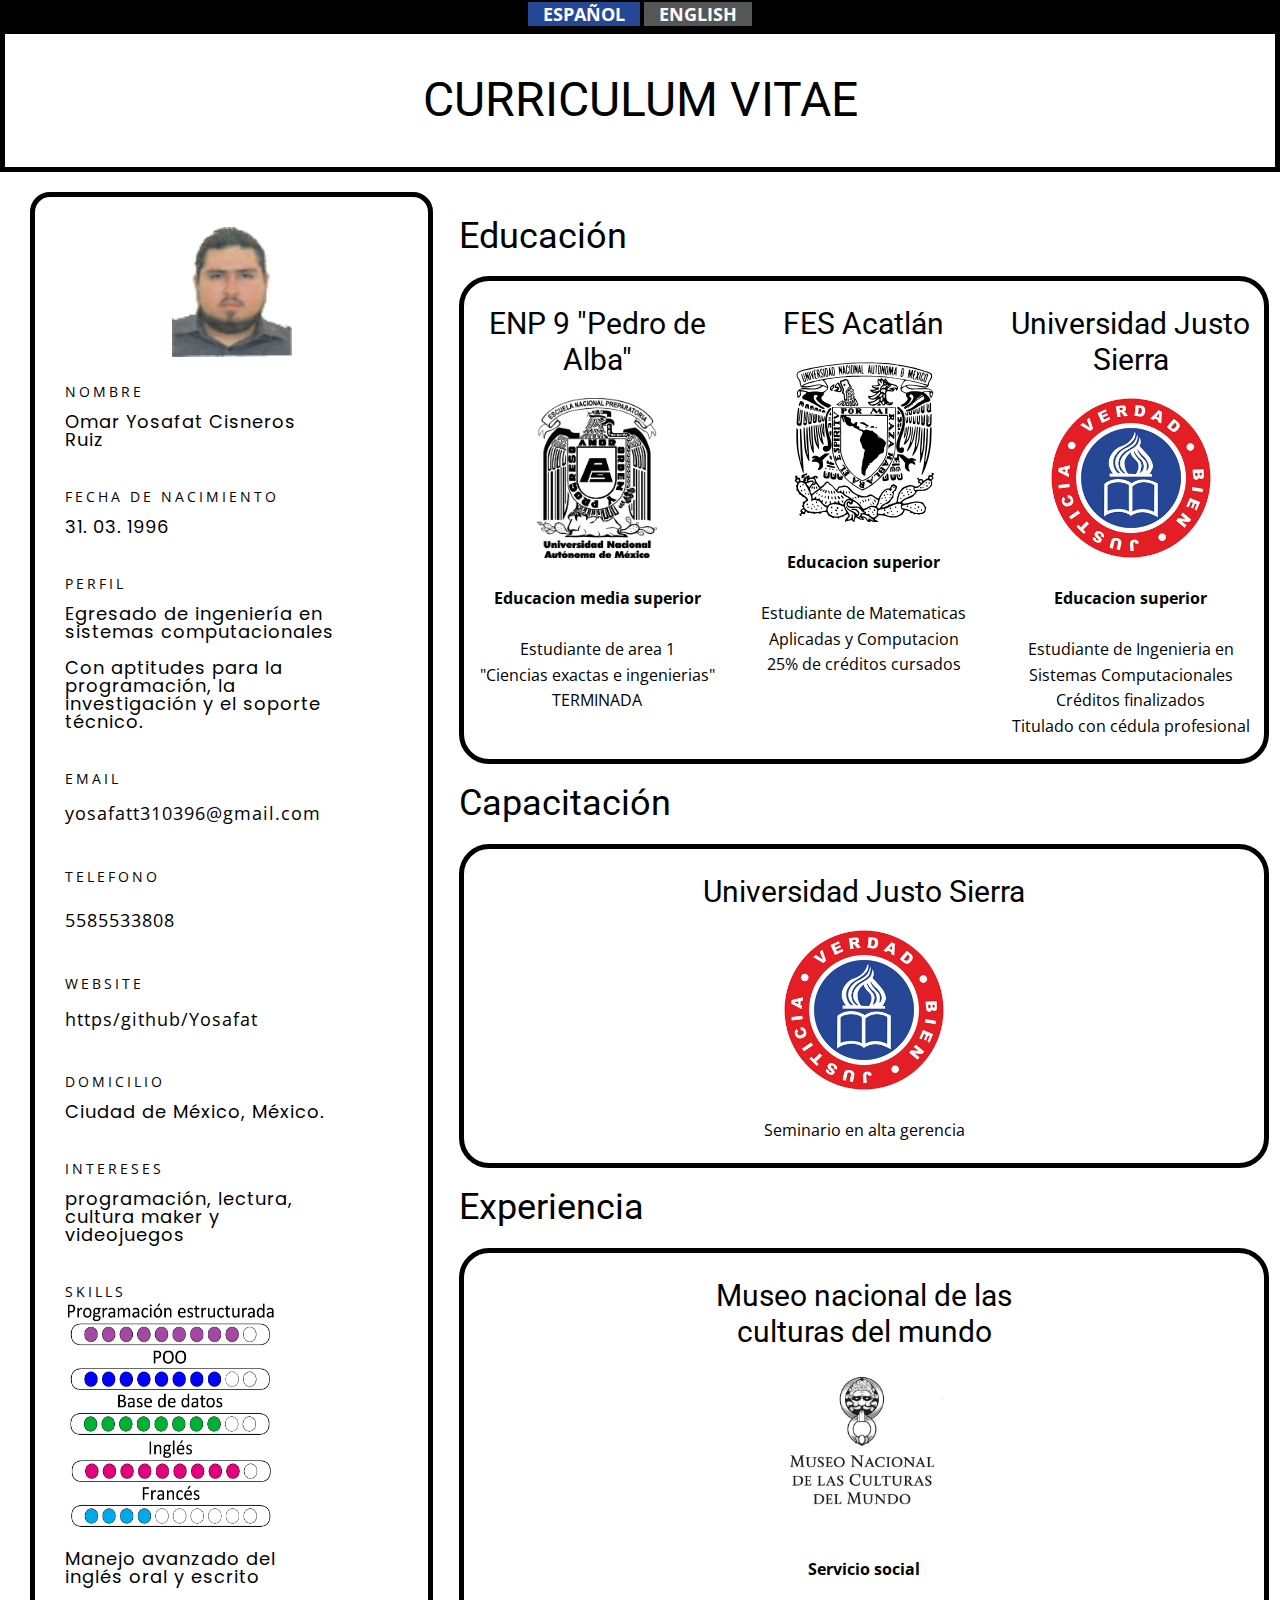
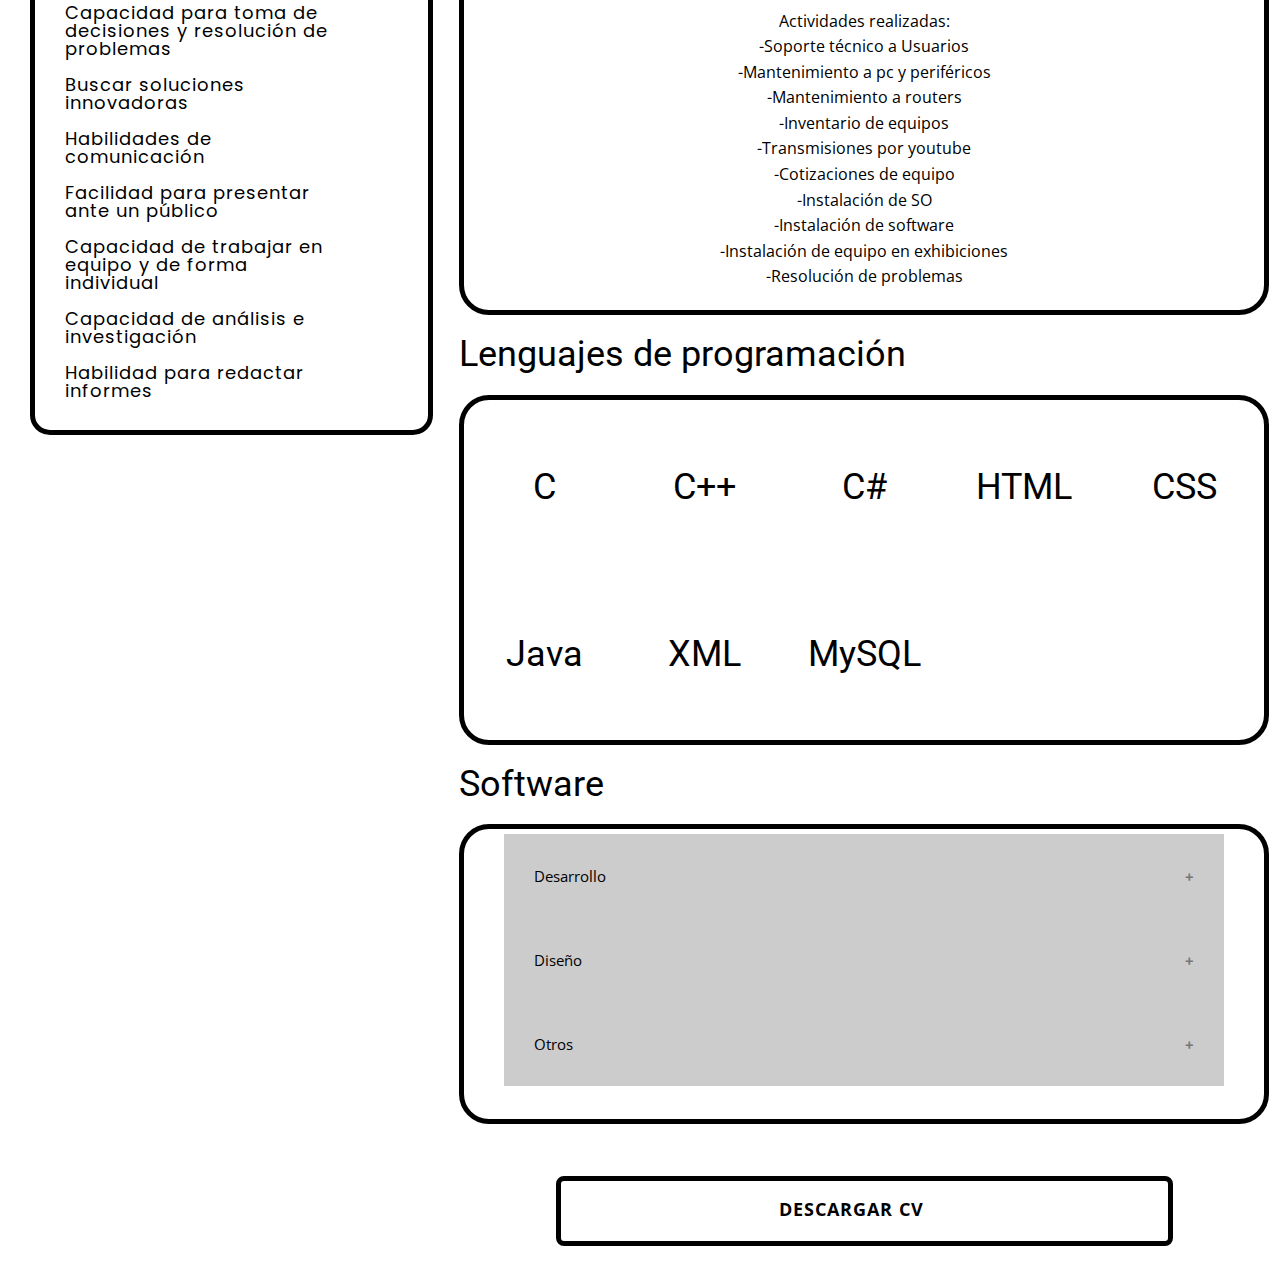
<file: index.html>
<!DOCTYPE html>
<html style="font-size: 16px;">
  <head>
    <meta name="viewport" content="width=device-width, initial-scale=1.0">
    <meta charset="utf-8">
    <meta name="keywords" content="Hello!">
    <meta name="description" content="">
    <meta name="page_type" content="np-template-header-footer-from-plugin">
    <title>Perfil</title>
    <link rel="stylesheet" href="css.css" media="screen">
<link rel="stylesheet" href="Perfil.css" media="screen">
    <link rel="icon" href="images/favicon.png">
    <link id="u-theme-google-font" rel="stylesheet" href="https://fonts.googleapis.com/css?family=Roboto:100,100i,300,300i,400,400i,500,500i,700,700i,900,900i|Open+Sans:300,300i,400,400i,600,600i,700,700i,800,800i">
    <link id="u-page-google-font" rel="stylesheet" href="https://fonts.googleapis.com/css?family=Open+Sans:300,300i,400,400i,600,600i,700,700i,800,800i|Poppins:100,100i,200,200i,300,300i,400,400i,500,500i,600,600i,700,700i,800,800i,900,900i">
    
    
    <script type="application/ld+json">{
		"@context": "http://schema.org",
		"@type": "Organization",
		"name": "CV Corregido"
}</script>
    <meta name="theme-color" content="#478ac9">
    <meta property="og:title" content="Perfil">
    <meta property="og:description" content="">
    <meta property="og:type" content="website">
  </head>
  <body data-home-page="Perfil.html" data-home-page-title="Perfil" class="u-body">

    <div class="langWrap"><center>
      <a href=""class="yosa">Español</a>
      <a href="english.html">English</a>
    </center></div>

    <header class="u-border-5 u-border-black u-clearfix u-custom-color-1 u-header u-header" id="sec-918f"><div class="u-clearfix u-sheet u-valign-middle u-sheet-1">
        <h1 class="u-text u-text-default u-text-1"> Curricul​​u​m <span style="font-weight: 700;"></span> vitae
        </h1>
      </div></header>
    <section class="u-clearfix u-custom-color-2 u-valign-middle-xs u-section-1" id="sec-e9c5">
      <div class="u-clearfix u-expanded-width u-layout-wrap u-layout-wrap-1">
        <div class="u-layout">
          <div class="u-layout-row">
            <div class="u-container-style u-layout-cell u-size-21-lg u-size-21-xl u-size-22-md u-size-22-sm u-size-22-xs u-layout-cell-1">
              <div class="u-container-layout u-container-layout-1">
                <div class="u-align-left u-border-5 u-border-black u-container-style u-custom-color-1 u-expanded-width-lg u-expanded-width-md u-expanded-width-sm u-expanded-width-xs u-group u-radius-20 u-shape-round u-group-1">
                  <div class="u-container-layout u-container-layout-2">
                  
                     <center><img src="images/perfil.png" height="130" width="120"></center>
                    <h6 class="u-custom-font u-font-open-sans u-text u-text-default u-text-1">NOMBRE</h6>
                    <p class="u-custom-font u-text u-text-2">Omar Yosafat Cisneros Ruiz</p>
                    <h6 class="u-custom-font u-font-open-sans u-text u-text-default u-text-3">FECHA DE NACIMIENTO</h6>
                    <p class="u-custom-font u-text u-text-4">31. 03. 1996</p>
                    <h6 class="u-custom-font u-font-open-sans u-text u-text-default u-text-5">Perfil</h6>
                    <p class="u-custom-font u-text u-text-6">Egresado de ingeniería en sistemas computacionales<br>
                      <br>Con aptitudes para la programación, la investigación y el soporte técnico.<br>
                    </p>
                    <h6 class="u-custom-font u-font-open-sans u-text u-text-default u-text-7">Email</h6>
                    <a href="mailto:yosafatt310396@gmail.com" class="u-border-1 u-border-active-palette-2-base u-border-hover-palette-2-base u-btn u-button-style u-none u-text-active-palette-2-base u-text-body-alt-color u-text-hover-palette-2-base u-btn-1"> yosafatt310396@gmail.com<br>
                    </a>
                    <h6 class="u-custom-font u-font-open-sans u-text u-text-8">telefono</h6>
                    <a href="tel:+525522857506" class="u-border-1 u-border-active-palette-2-base u-border-hover-palette-2-base u-btn u-button-style u-none u-text-active-palette-2-base u-text-body-alt-color u-text-hover-palette-2-base u-btn-2">5585533808<br>
                    </a>
                    <h6 class="u-custom-font u-font-open-sans u-text u-text-default u-text-9">Website</h6>
                    <a href="https://github.com/YosafatCisneros/proyects" class="u-border-1 u-border-active-palette-2-base u-border-hover-palette-2-base u-btn u-button-style u-none u-text-active-palette-2-base u-text-body-alt-color u-text-hover-palette-2-base u-btn-3">https/github/Yosafat</a>
                    <h6 class="u-custom-font u-font-open-sans u-text u-text-10">DOMICILIO</h6>
                    <p class="u-custom-font u-text u-text-11">Ciudad de México,&nbsp;México.</p>
                    <h6 class="u-custom-font u-font-open-sans u-text u-text-default u-text-12">Intereses</h6>
                    <p class="u-custom-font u-text u-text-13">programación, lectura, cultura maker y videojuegos</p>
                    <h6 class="u-custom-font u-font-open-sans u-text u-text-10">SKILLS</h6>
                    <img src="images/skills.png" height="230" width="210">
                    <p class="u-custom-font u-text u-text-13">Manejo avanzado del inglés oral y escrito<br><br>Capacidad para toma de decisiones y resolución de problemas<br><br>Buscar soluciones innovadoras<br><br>Habilidades de comunicación<br><br>Facilidad para presentar ante un público<br><br>Capacidad de trabajar en equipo y de forma individual<br><br>Capacidad de análisis e investigación<br><br>Habilidad para redactar informes</p>
                  </div>
                </div>
              </div>
            </div>
            <div class="u-container-style u-layout-cell u-size-38-md u-size-38-sm u-size-38-xs u-size-39-lg u-size-39-xl u-layout-cell-2">
              <div class="u-container-layout u-valign-top-lg u-valign-top-md u-valign-top-sm u-valign-top-xs u-container-layout-3">

                <h2>Educación</h2>

                <div class="u-border-5 u-border-black u-container-style u-custom-color-1 u-expanded-width u-group u-radius-30 u-shape-round u-group-2">
                  <div class="u-container-layout u-container-layout-4">
                    
                        <div class="row">
                          <div class="tres">
                            <center>
                              <h3>ENP 9 "Pedro de Alba"</h3>
                              <img src="images/prepa9.png" height="160" width="120">
                              <p><b>Educacion media superior</b></br></br>Estudiante de area 1</br> "Ciencias exactas e ingenierias"</br>TERMINADA</p>
                            </center>
                          </div>
                          <div class="tres">
                            <center>
                              <h3>FES Acatlán</h3>
                              <img src="images/unam.svg" height="160" width="140">
                              <p><b>Educacion superior</b></br></br>Estudiante de Matematicas Aplicadas y Computacion</br>25% de créditos cursados</p>
                              </center>
                          </div>
                          <div class="tres">
                            <center>
                              <h3>Universidad Justo Sierra</h3>
                              <img src="images/ujs.png" height="160" width="160">
                              <p><b>Educacion superior</b></br></br>Estudiante de Ingenieria en Sistemas Computacionales</br>Créditos finalizados</br>Titulado con cédula profesional</p>
                              </center>
                          </div>
                        </div>

                  </div>
                </div>
				
				<h2>Capacitación</h2>
				<div class="u-border-5 u-border-black u-container-style u-custom-color-1 u-expanded-width u-group u-radius-30 u-shape-round u-group-2">
                  <div class="u-container-layout u-container-layout-4">
                    
                        <div class="row">
                            <center>
                              <h3>Universidad Justo Sierra</h3>
                              <img src="images/ujs.png" height="160" width="160">
                              <p>Seminario en alta gerencia</p>
                            </center>
                        </div>

                  </div>
                </div>

				<h2>Experiencia</h2>
				<div class="u-border-5 u-border-black u-container-style u-custom-color-1 u-expanded-width u-group u-radius-30 u-shape-round u-group-2">
                  <div class="u-container-layout u-container-layout-4">
                    
                        <div class="row">
                            <center>
                              <h3>Museo nacional de las</br>culturas del mundo</h3>
                              <img src="images/mncm.png" height="160" width="160">
                              <p><b>Servicio social</b></br></br>Actividades realizadas:</br>-Soporte técnico a Usuarios </br>-Mantenimiento a pc y periféricos</br>-Mantenimiento a routers </br>-Inventario de equipos</br>-Transmisiones por youtube </br>-Cotizaciones de equipo</br>-Instalación de SO</br>-Instalación de software</br>-Instalación de equipo en exhibiciones</br>-Resolución de problemas</p>
                            </center>
                        </div>

                  </div>
                </div>

                <h2>Lenguajes de programación</h2>

                <div class="u-border-5 u-border-black u-container-style u-custom-color-1 u-expanded-width u-group u-radius-30 u-shape-round u-group-2">
                  <div class="u-container-layout u-container-layout-4">
                              <div class="item noventa">
                                  <h2>C</h2>
                                  <svg width="160" height="160">
                                   <g>
                                    <title>Layer 1</title>
                                    <circle class="circle_animation" r="69.85699" cy="81" cx="81" stroke-width="8" stroke="#264796" fill="none"/>
                                   </g>
                                  </svg>
                              </div>
                              <div class="item noventa">
                                  <h2>C++</h2>
                                  <svg width="160" height="160">
                                   <g>
                                    <title>Layer 1</title>
                                    <circle class="circle_animation" r="69.85699" cy="81" cx="81" stroke-width="8" stroke="#264796" fill="none"/>
                                   </g>
                                  </svg>
                              </div>
                              <div class="item noventa">
                                  <h2>C#</h2>
                                  <svg width="160" height="160">
                                   <g>
                                    <title>Layer 1</title>
                                    <circle class="circle_animation" r="69.85699" cy="81" cx="81" stroke-width="8" stroke="#264796" fill="none"/>
                                   </g>
                                  </svg>
                              </div>

                              <div class="item ochenta">
                                  <h2>HTML</h2>
                                  <svg width="160" height="160">
                                   <g>
                                    <title>Layer 1</title>
                                    <circle class="circle_animation" r="69.85699" cy="81" cx="81" stroke-width="8" stroke="#264796" fill="none"/>
                                   </g>
                                  </svg>
                              </div>
                              <div class="item ochenta">
                                  <h2>CSS</h2>
                                  <svg width="160" height="160">
                                   <g>
                                    <title>Layer 1</title>
                                    <circle class="circle_animation" r="69.85699" cy="81" cx="81" stroke-width="8" stroke="#264796" fill="none"/>
                                   </g>
                                  </svg>
                              </div>

                              <div class="item setentaycinco">
                                  <h2>Java</h2>
                                  <svg width="160" height="160">
                                   <g>
                                    <title>Layer 1</title>
                                    <circle class="circle_animation" r="69.85699" cy="81" cx="81" stroke-width="8" stroke="#264796" fill="none"/>
                                   </g>
                                  </svg>
                              </div>

                               <div class="item setentaycinco">
                                  <h2>XML</h2>
                                  <svg width="160" height="160">
                                   <g>
                                    <title>Layer 1</title>
                                    <circle class="circle_animation" r="69.85699" cy="81" cx="81" stroke-width="8" stroke="#264796" fill="none"/>
                                   </g>
                                  </svg>
                              </div>

                              <div class="item setentaycinco">
                                  <h2>MySQL</h2>
                                  <svg width="160" height="160">
                                   <g>
                                    <title>Layer 1</title>
                                    <circle class="circle_animation" r="69.85699" cy="81" cx="81" stroke-width="8" stroke="#264796" fill="none"/>
                                   </g>
                                  </svg>
                              </div>

                  </div>
                </div>


                 <h2>Software</h2>

                <div class="u-border-5 u-border-black u-container-style u-custom-color-1 u-expanded-width u-group u-radius-30 u-shape-round u-group-2">
                  <div class="u-container-layout u-container-layout-4">
                    <center>
                    
                        <button class="accordion">Desarrollo</button>
                          <div class="panel">
                            <ul>
                              <li>Codeblocks</li>
                              <li>Dev c</li>
                              <li>Visual studio</li>
                              <li>Eclipse</li>
                              <li>Netbeans</li>
                              <li>Android studio</li>
                              <li>Sublime text</li>
                              <li>Notepad++</li>
                              <li>Arduino</li>
                            </ul>
                          </div>

                          <button class="accordion">Diseño</button>
                          <div class="panel">
                            <ul>
                              <li>Photoshop cs5</li>
                              <li>Autodesk inventor</li>
                              <li>Autodesk fusion 360</li>
                              <li>Android studio</li>
                              <li>Sublime text</li>
                              <li>Paint</li>
                              <li>Balsamiq</li>
                              <li>Adobbe flash</li>
                              <li>Adobbe dreamweaver</li>
                            </ul>
                          </div>

                          <button class="accordion">Otros</button>
                          <div class="panel">
                            <ul>
                              <li>Word</li>
                              <li>Excel</li>
                              <li>Powerpoint</li>
                              <li>Publisher</li>
                            </ul>
                          </div>
                    </center>

                  </div>
                </div>


                <a href="files/cv_ciro.pdf" class="u-active-custom-color-2 u-border-5 u-border-active-white u-border-black u-border-hover-grey-90 u-btn u-btn-round u-button-style u-custom-color-1 u-file-link u-hover-custom-color-1 u-radius-8 u-text-active-white u-text-body-alt-color u-text-hover-white u-btn-4" target="_blank">Descargar cv <span class="u-icon u-icon-1"><svg class="u-svg-content" viewBox="0 0 512 512" x="0px" y="0px" style="width: 1em; height: 1em;"><g><g><path d="M382.56,233.376C379.968,227.648,374.272,224,368,224h-64V16c0-8.832-7.168-16-16-16h-64c-8.832,0-16,7.168-16,16v208h-64    c-6.272,0-11.968,3.68-14.56,9.376c-2.624,5.728-1.6,12.416,2.528,17.152l112,128c3.04,3.488,7.424,5.472,12.032,5.472    c4.608,0,8.992-2.016,12.032-5.472l112-128C384.192,245.824,385.152,239.104,382.56,233.376z"></path>
</g>
</g><g><g><path d="M432,352v96H80v-96H16v128c0,17.696,14.336,32,32,32h416c17.696,0,32-14.304,32-32V352H432z"></path>
</g>
</g></svg><img></span>
                </a>
              </div>
            </div>
          </div>
        </div>
      </div>
    </section>
    <script>
var acc = document.getElementsByClassName("accordion");
var i;

for (i = 0; i < acc.length; i++) {
  acc[i].addEventListener("click", function() {
    this.classList.toggle("active");
    var panel = this.nextElementSibling;
    if (panel.style.maxHeight) {
      panel.style.maxHeight = null;
    } else {
      panel.style.maxHeight = panel.scrollHeight + "px";
    } 
  });
}
</script>
  </body>
</html>
</file>
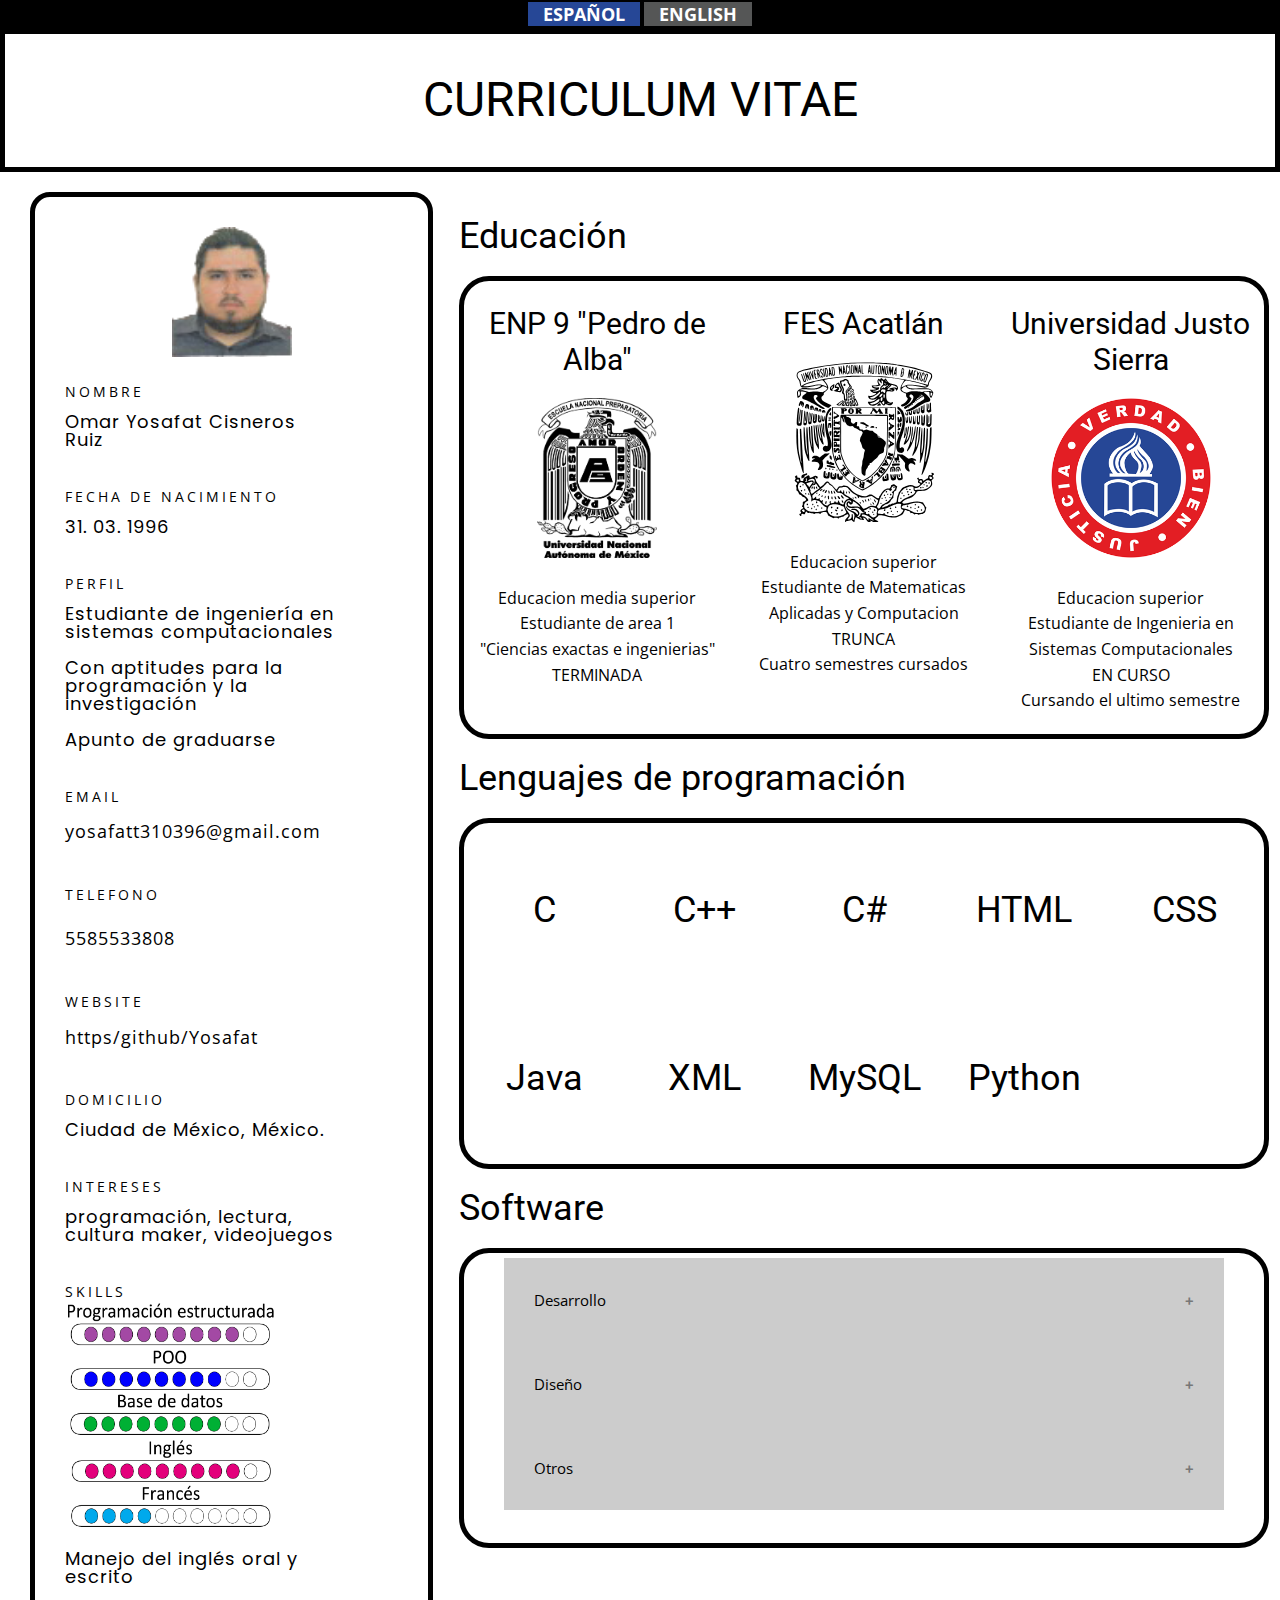
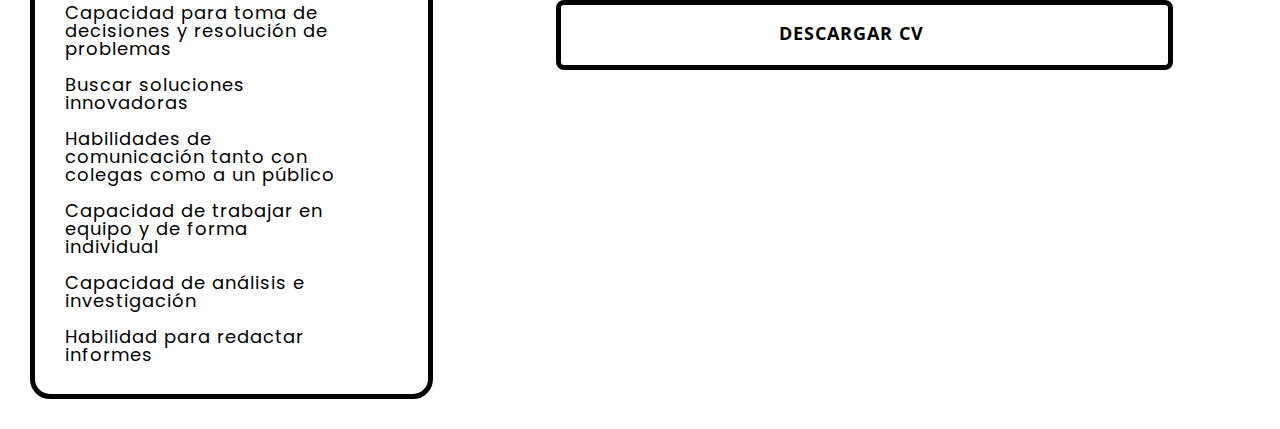
<file: cv/index.html>
<!DOCTYPE html>
<html style="font-size: 16px;">
  <head>
    <meta name="viewport" content="width=device-width, initial-scale=1.0">
    <meta charset="utf-8">
    <meta name="keywords" content="Hello!">
    <meta name="description" content="">
    <meta name="page_type" content="np-template-header-footer-from-plugin">
    <title>Perfil</title>
    <link rel="stylesheet" href="css.css" media="screen">
<link rel="stylesheet" href="Perfil.css" media="screen">
    <link rel="icon" href="images/favicon.png">
    <link id="u-theme-google-font" rel="stylesheet" href="https://fonts.googleapis.com/css?family=Roboto:100,100i,300,300i,400,400i,500,500i,700,700i,900,900i|Open+Sans:300,300i,400,400i,600,600i,700,700i,800,800i">
    <link id="u-page-google-font" rel="stylesheet" href="https://fonts.googleapis.com/css?family=Open+Sans:300,300i,400,400i,600,600i,700,700i,800,800i|Poppins:100,100i,200,200i,300,300i,400,400i,500,500i,600,600i,700,700i,800,800i,900,900i">
    
    
    <script type="application/ld+json">{
		"@context": "http://schema.org",
		"@type": "Organization",
		"name": "CV Corregido"
}</script>
    <meta name="theme-color" content="#478ac9">
    <meta property="og:title" content="Perfil">
    <meta property="og:description" content="">
    <meta property="og:type" content="website">
  </head>
  <body data-home-page="Perfil.html" data-home-page-title="Perfil" class="u-body">

    <div class="langWrap"><center>
      <a href=""class="yosa">Español</a>
      <a href="ingles.html">English</a>
    </center></div>

    <header class="u-border-5 u-border-black u-clearfix u-custom-color-1 u-header u-header" id="sec-918f"><div class="u-clearfix u-sheet u-valign-middle u-sheet-1">
        <h1 class="u-text u-text-default u-text-1"> Curricul​​u​m <span style="font-weight: 700;"></span> vitae
        </h1>
      </div></header>
    <section class="u-clearfix u-custom-color-2 u-valign-middle-xs u-section-1" id="sec-e9c5">
      <div class="u-clearfix u-expanded-width u-layout-wrap u-layout-wrap-1">
        <div class="u-layout">
          <div class="u-layout-row">
            <div class="u-container-style u-layout-cell u-size-21-lg u-size-21-xl u-size-22-md u-size-22-sm u-size-22-xs u-layout-cell-1">
              <div class="u-container-layout u-container-layout-1">
                <div class="u-align-left u-border-5 u-border-black u-container-style u-custom-color-1 u-expanded-width-lg u-expanded-width-md u-expanded-width-sm u-expanded-width-xs u-group u-radius-20 u-shape-round u-group-1">
                  <div class="u-container-layout u-container-layout-2">
                  
                     <center><img src="images/perfil.png" height="130" width="120"></center>
                    <h6 class="u-custom-font u-font-open-sans u-text u-text-default u-text-1">NOMBRE</h6>
                    <p class="u-custom-font u-text u-text-2">Omar Yosafat Cisneros Ruiz</p>
                    <h6 class="u-custom-font u-font-open-sans u-text u-text-default u-text-3">FECHA DE NACIMIENTO</h6>
                    <p class="u-custom-font u-text u-text-4">31. 03. 1996</p>
                    <h6 class="u-custom-font u-font-open-sans u-text u-text-default u-text-5">Perfil</h6>
                    <p class="u-custom-font u-text u-text-6">Estudiante de ingeniería en sistemas computacionales<br>
                      <br>Con aptitudes para la programación y la investigación<br>
                      <br>Apunto de graduarse 
                    </p>
                    <h6 class="u-custom-font u-font-open-sans u-text u-text-default u-text-7">Email</h6>
                    <a href="mailto:yosafatt310396@gmail.com" class="u-border-1 u-border-active-palette-2-base u-border-hover-palette-2-base u-btn u-button-style u-none u-text-active-palette-2-base u-text-body-alt-color u-text-hover-palette-2-base u-btn-1"> yosafatt310396@gmail.com<br>
                    </a>
                    <h6 class="u-custom-font u-font-open-sans u-text u-text-8">telefono</h6>
                    <a href="tel:+525522857506" class="u-border-1 u-border-active-palette-2-base u-border-hover-palette-2-base u-btn u-button-style u-none u-text-active-palette-2-base u-text-body-alt-color u-text-hover-palette-2-base u-btn-2">5585533808<br>
                    </a>
                    <h6 class="u-custom-font u-font-open-sans u-text u-text-default u-text-9">Website</h6>
                    <a href="https://github.com/YosafatCisneros/proyects" class="u-border-1 u-border-active-palette-2-base u-border-hover-palette-2-base u-btn u-button-style u-none u-text-active-palette-2-base u-text-body-alt-color u-text-hover-palette-2-base u-btn-3">https/github/Yosafat</a>
                    <h6 class="u-custom-font u-font-open-sans u-text u-text-10">DOMICILIO</h6>
                    <p class="u-custom-font u-text u-text-11">Ciudad de México,&nbsp;México.</p>
                    <h6 class="u-custom-font u-font-open-sans u-text u-text-default u-text-12">Intereses</h6>
                    <p class="u-custom-font u-text u-text-13">programación, lectura, cultura maker, videojuegos</p>
                    <h6 class="u-custom-font u-font-open-sans u-text u-text-10">SKILLS</h6>
                    <img src="images/skills.png" height="230" width="210">
                    <p class="u-custom-font u-text u-text-13">Manejo del inglés oral y escrito<br><br>Capacidad para toma de decisiones y resolución de problemas<br><br>Buscar soluciones innovadoras<br><br>Habilidades de comunicación tanto con colegas como a un público<br><br>Capacidad de trabajar en equipo y de forma individual<br><br>Capacidad de análisis e investigación<br><br>Habilidad para redactar informes</p>
                  </div>
                </div>
              </div>
            </div>
            <div class="u-container-style u-layout-cell u-size-38-md u-size-38-sm u-size-38-xs u-size-39-lg u-size-39-xl u-layout-cell-2">
              <div class="u-container-layout u-valign-top-lg u-valign-top-md u-valign-top-sm u-valign-top-xs u-container-layout-3">

                <h2>Educación</h2>

                <div class="u-border-5 u-border-black u-container-style u-custom-color-1 u-expanded-width u-group u-radius-30 u-shape-round u-group-2">
                  <div class="u-container-layout u-container-layout-4">
                    
                        <div class="row">
                          <div class="tres">
                            <center>
                              <h3>ENP 9 "Pedro de Alba"</h3>
                              <img src="images/prepa9.png" height="160" width="120">
                              <p>Educacion media superior </br>Estudiante de area 1</br> "Ciencias exactas e ingenierias"</br>TERMINADA</p>
                            </center>
                          </div>
                          <div class="tres">
                            <center>
                              <h3>FES Acatlán</h3>
                              <img src="images/unam.svg" height="160" width="140">
                              <p>Educacion superior  </br>Estudiante de Matematicas Aplicadas y Computacion</br>TRUNCA </br>Cuatro semestres cursados</p>
                              </center>
                          </div>
                          <div class="tres">
                            <center>
                              <h3>Universidad Justo Sierra</h3>
                              <img src="images/ujs.png" height="160" width="160">
                              <p>Educacion superior  </br>Estudiante de Ingenieria en Sistemas Computacionales</br>EN CURSO </br>Cursando el ultimo semestre</p>
                              </center>
                          </div>
                        </div>

                  </div>
                </div>

                <h2>Lenguajes de programación</h2>

                <div class="u-border-5 u-border-black u-container-style u-custom-color-1 u-expanded-width u-group u-radius-30 u-shape-round u-group-2">
                  <div class="u-container-layout u-container-layout-4">
                              <div class="item noventa">
                                  <h2>C</h2>
                                  <svg width="160" height="160">
                                   <g>
                                    <title>Layer 1</title>
                                    <circle class="circle_animation" r="69.85699" cy="81" cx="81" stroke-width="8" stroke="#264796" fill="none"/>
                                   </g>
                                  </svg>
                              </div>
                              <div class="item noventa">
                                  <h2>C++</h2>
                                  <svg width="160" height="160">
                                   <g>
                                    <title>Layer 1</title>
                                    <circle class="circle_animation" r="69.85699" cy="81" cx="81" stroke-width="8" stroke="#264796" fill="none"/>
                                   </g>
                                  </svg>
                              </div>
                              <div class="item noventa">
                                  <h2>C#</h2>
                                  <svg width="160" height="160">
                                   <g>
                                    <title>Layer 1</title>
                                    <circle class="circle_animation" r="69.85699" cy="81" cx="81" stroke-width="8" stroke="#264796" fill="none"/>
                                   </g>
                                  </svg>
                              </div>

                              <div class="item ochenta">
                                  <h2>HTML</h2>
                                  <svg width="160" height="160">
                                   <g>
                                    <title>Layer 1</title>
                                    <circle class="circle_animation" r="69.85699" cy="81" cx="81" stroke-width="8" stroke="#264796" fill="none"/>
                                   </g>
                                  </svg>
                              </div>
                              <div class="item ochenta">
                                  <h2>CSS</h2>
                                  <svg width="160" height="160">
                                   <g>
                                    <title>Layer 1</title>
                                    <circle class="circle_animation" r="69.85699" cy="81" cx="81" stroke-width="8" stroke="#264796" fill="none"/>
                                   </g>
                                  </svg>
                              </div>

                              <div class="item setentaycinco">
                                  <h2>Java</h2>
                                  <svg width="160" height="160">
                                   <g>
                                    <title>Layer 1</title>
                                    <circle class="circle_animation" r="69.85699" cy="81" cx="81" stroke-width="8" stroke="#264796" fill="none"/>
                                   </g>
                                  </svg>
                              </div>

                               <div class="item setentaycinco">
                                  <h2>XML</h2>
                                  <svg width="160" height="160">
                                   <g>
                                    <title>Layer 1</title>
                                    <circle class="circle_animation" r="69.85699" cy="81" cx="81" stroke-width="8" stroke="#264796" fill="none"/>
                                   </g>
                                  </svg>
                              </div>

                              <div class="item setentaycinco">
                                  <h2>MySQL</h2>
                                  <svg width="160" height="160">
                                   <g>
                                    <title>Layer 1</title>
                                    <circle class="circle_animation" r="69.85699" cy="81" cx="81" stroke-width="8" stroke="#264796" fill="none"/>
                                   </g>
                                  </svg>
                              </div>



                              <div class="item cincuenta">
                                  <h2>Python</h2>
                                  <svg width="160" height="160">
                                   <g>
                                    <title>Layer 1</title>
                                    <circle class="circle_animation" r="69.85699" cy="81" cx="81" stroke-width="8" stroke="#264796" fill="none"/>
                                   </g>
                                  </svg>
                              </div>
                  </div>
                </div>


                 <h2>Software</h2>

                <div class="u-border-5 u-border-black u-container-style u-custom-color-1 u-expanded-width u-group u-radius-30 u-shape-round u-group-2">
                  <div class="u-container-layout u-container-layout-4">
                    <center>
                    
                        <button class="accordion">Desarrollo</button>
                          <div class="panel">
                            <ul>
                              <li>Codeblocks</li>
                              <li>Dev c</li>
                              <li>Visual studio</li>
                              <li>Eclipse</li>
                              <li>Netbeans</li>
                              <li>Android studio</li>
                              <li>Sublime text</li>
                              <li>Notepad++</li>
                              <li>Arduino</li>
                            </ul>
                          </div>

                          <button class="accordion">Diseño</button>
                          <div class="panel">
                            <ul>
                              <li>Photoshop cs5</li>
                              <li>Autodesk inventor</li>
                              <li>Autodesk fusion 360</li>
                              <li>Android studio</li>
                              <li>Sublime text</li>
                              <li>Paint</li>
                              <li>Balsamiq</li>
                              <li>Adobbe flash</li>
                              <li>Adobbe dreamweaver</li>
                            </ul>
                          </div>

                          <button class="accordion">Otros</button>
                          <div class="panel">
                            <ul>
                              <li>Word</li>
                              <li>Excel</li>
                              <li>Powerpoint</li>
                              <li>Publisher</li>
                            </ul>
                          </div>
                    </center>

                  </div>
                </div>


                <a href="files/cv_ciro.pdf" class="u-active-custom-color-2 u-border-5 u-border-active-white u-border-black u-border-hover-grey-90 u-btn u-btn-round u-button-style u-custom-color-1 u-file-link u-hover-custom-color-1 u-radius-8 u-text-active-white u-text-body-alt-color u-text-hover-white u-btn-4" target="_blank">Descargar cv <span class="u-icon u-icon-1"><svg class="u-svg-content" viewBox="0 0 512 512" x="0px" y="0px" style="width: 1em; height: 1em;"><g><g><path d="M382.56,233.376C379.968,227.648,374.272,224,368,224h-64V16c0-8.832-7.168-16-16-16h-64c-8.832,0-16,7.168-16,16v208h-64    c-6.272,0-11.968,3.68-14.56,9.376c-2.624,5.728-1.6,12.416,2.528,17.152l112,128c3.04,3.488,7.424,5.472,12.032,5.472    c4.608,0,8.992-2.016,12.032-5.472l112-128C384.192,245.824,385.152,239.104,382.56,233.376z"></path>
</g>
</g><g><g><path d="M432,352v96H80v-96H16v128c0,17.696,14.336,32,32,32h416c17.696,0,32-14.304,32-32V352H432z"></path>
</g>
</g></svg><img></span>
                </a>
              </div>
            </div>
          </div>
        </div>
      </div>
    </section>
    <script>
var acc = document.getElementsByClassName("accordion");
var i;

for (i = 0; i < acc.length; i++) {
  acc[i].addEventListener("click", function() {
    this.classList.toggle("active");
    var panel = this.nextElementSibling;
    if (panel.style.maxHeight) {
      panel.style.maxHeight = null;
    } else {
      panel.style.maxHeight = panel.scrollHeight + "px";
    } 
  });
}
</script>
  </body>
</html>
</file>
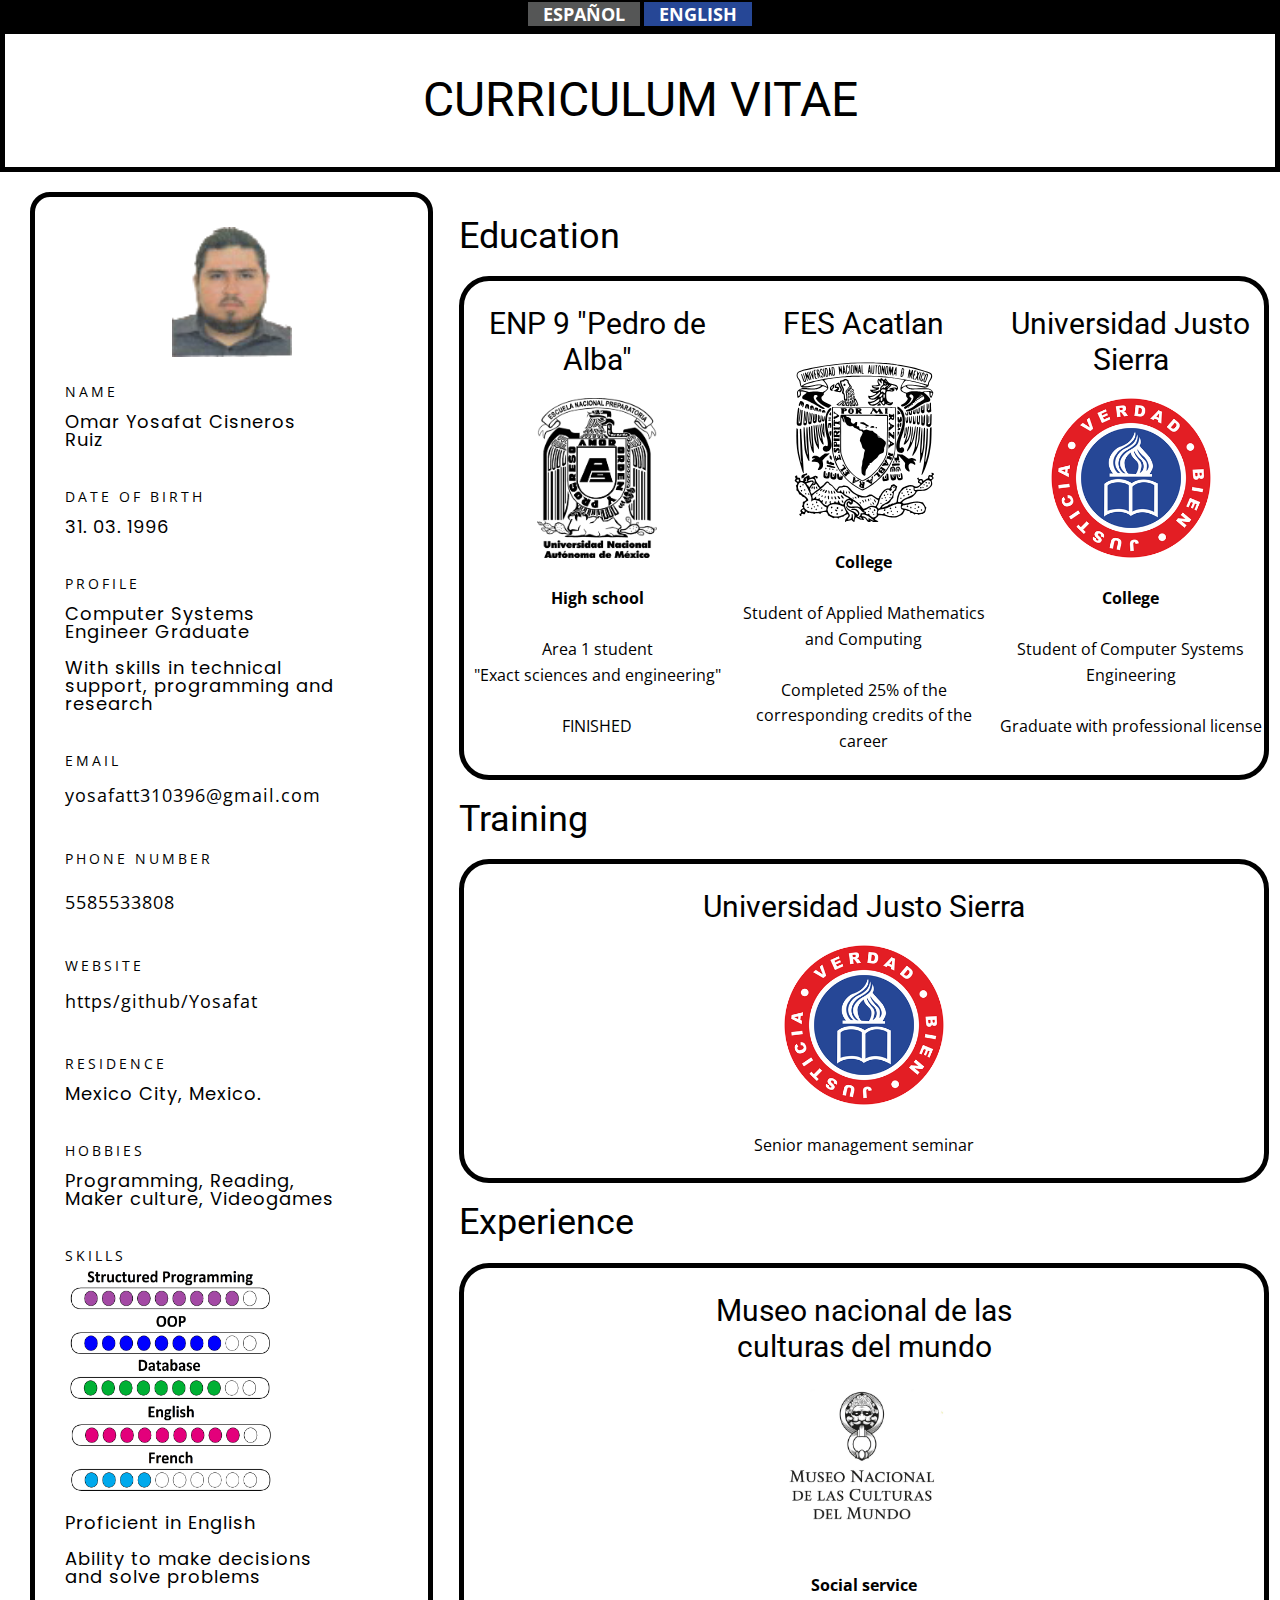
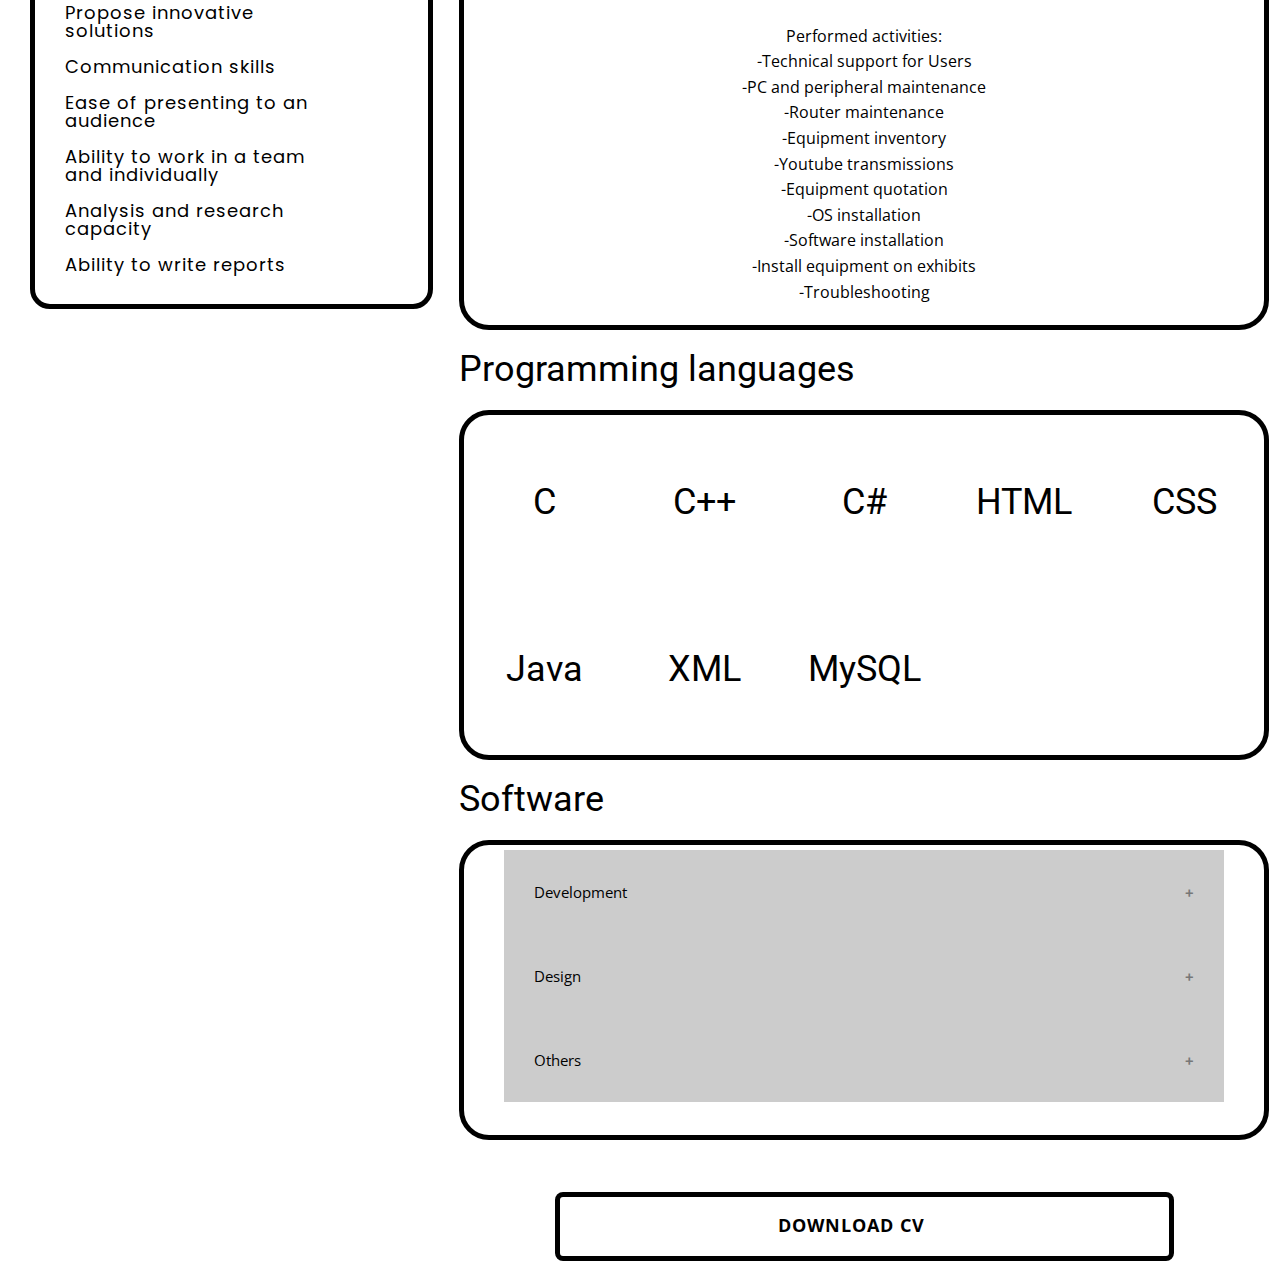
<file: english.html>
<!DOCTYPE html>
<html style="font-size: 16px;">
  <head>
    <meta name="viewport" content="width=device-width, initial-scale=1.0">
    <meta charset="utf-8">
    <meta name="keywords" content="Hello!">
    <meta name="description" content="">
    <meta name="page_type" content="np-template-header-footer-from-plugin">
    <title>Profile</title>
    <link rel="stylesheet" href="css.css" media="screen">
<link rel="stylesheet" href="Perfil.css" media="screen">
    <link rel="icon" href="images/favicon.png">
    <link id="u-theme-google-font" rel="stylesheet" href="https://fonts.googleapis.com/css?family=Roboto:100,100i,300,300i,400,400i,500,500i,700,700i,900,900i|Open+Sans:300,300i,400,400i,600,600i,700,700i,800,800i">
    <link id="u-page-google-font" rel="stylesheet" href="https://fonts.googleapis.com/css?family=Open+Sans:300,300i,400,400i,600,600i,700,700i,800,800i|Poppins:100,100i,200,200i,300,300i,400,400i,500,500i,600,600i,700,700i,800,800i,900,900i">
    
    
    <script type="application/ld+json">{
		"@context": "http://schema.org",
		"@type": "Organization",
		"name": "CV Corregido"
}</script>
    <meta name="theme-color" content="#478ac9">
    <meta property="og:title" content="Perfil">
    <meta property="og:description" content="">
    <meta property="og:type" content="website">

  </head>
  <body data-home-page="Perfil.html" data-home-page-title="Perfil" class="u-body">
      <div class="langWrap"><center>
      <a href="index.html">Español</a>
      <a href=""class="yosa">English</a>
      </center></div>
      <header class="u-border-5 u-border-black u-clearfix u-custom-color-1 u-header u-header" id="sec-918f"><div class="u-clearfix u-sheet u-valign-middle u-sheet-1">

        <h1 class="u-text u-text-default u-text-1"> Curricul​​u​m <span style="font-weight: 700;"></span> vitae
        </h1></div></header>

          

    <section class="u-clearfix u-custom-color-2 u-valign-middle-xs u-section-1" id="sec-e9c5">
      <div class="u-clearfix u-expanded-width u-layout-wrap u-layout-wrap-1">
        <div class="u-layout">
          <div class="u-layout-row">
            <div class="u-container-style u-layout-cell u-size-21-lg u-size-21-xl u-size-22-md u-size-22-sm u-size-22-xs u-layout-cell-1">
              <div class="u-container-layout u-container-layout-1">
                <div class="u-align-left u-border-5 u-border-black u-container-style u-custom-color-1 u-expanded-width-lg u-expanded-width-md u-expanded-width-sm u-expanded-width-xs u-group u-radius-20 u-shape-round u-group-1">
                  <div class="u-container-layout u-container-layout-2">
                  

                     <center><img src="images/perfil.png" height="130" width="120"></center>
                    <h6 class="u-custom-font u-font-open-sans u-text u-text-default u-text-1">NAME</h6>
                    <p class="u-custom-font u-text u-text-2">Omar Yosafat Cisneros Ruiz</p>
                    <h6 class="u-custom-font u-font-open-sans u-text u-text-default u-text-3">DATE OF BIRTH</h6>
                    <p class="u-custom-font u-text u-text-4">31. 03. 1996</p>
                    <h6 class="u-custom-font u-font-open-sans u-text u-text-default u-text-5">Profile</h6>
                    <p class="u-custom-font u-text u-text-6">Computer Systems Engineer Graduate<br>
                      <br>With skills in technical support, programming and research<br>
                    </p>
                    <h6 class="u-custom-font u-font-open-sans u-text u-text-default u-text-7">Email</h6>
                    <a href="mailto:yosafatt310396@gmail.com" class="u-border-1 u-border-active-palette-2-base u-border-hover-palette-2-base u-btn u-button-style u-none u-text-active-palette-2-base u-text-body-alt-color u-text-hover-palette-2-base u-btn-1"> yosafatt310396@gmail.com<br>
                    </a>
                    <h6 class="u-custom-font u-font-open-sans u-text u-text-8">Phone number</h6>
                    <a href="tel:+525522857506" class="u-border-1 u-border-active-palette-2-base u-border-hover-palette-2-base u-btn u-button-style u-none u-text-active-palette-2-base u-text-body-alt-color u-text-hover-palette-2-base u-btn-2">5585533808<br>
                    </a>
                    <h6 class="u-custom-font u-font-open-sans u-text u-text-default u-text-9">Website</h6>
                    <a href="https://github.com/YosafatCisneros/proyects" class="u-border-1 u-border-active-palette-2-base u-border-hover-palette-2-base u-btn u-button-style u-none u-text-active-palette-2-base u-text-body-alt-color u-text-hover-palette-2-base u-btn-3">https/github/Yosafat</a>
                    <h6 class="u-custom-font u-font-open-sans u-text u-text-10">residence</h6>
                    <p class="u-custom-font u-text u-text-11">Mexico City,&nbsp;Mexico.</p>
                    <h6 class="u-custom-font u-font-open-sans u-text u-text-default u-text-12">Hobbies</h6>
                    <p class="u-custom-font u-text u-text-13">Programming, Reading, Maker culture, Videogames</p>
                    <h6 class="u-custom-font u-font-open-sans u-text u-text-10">SKILLS</h6>
                    <img src="images/skillse.png" height="230" width="210">
                    <p class="u-custom-font u-text u-text-13">Proficient in English<br><br>Ability to make decisions and solve problems<br><br>Propose innovative solutions<br><br>Communication skills<br><br>Ease of presenting to an audience<br><br>Ability to work in a team and individually<br><br>Analysis and research capacity<br><br>Ability to write reports</p>
                  </div>
                </div>
              </div>
            </div>
            <div class="u-container-style u-layout-cell u-size-38-md u-size-38-sm u-size-38-xs u-size-39-lg u-size-39-xl u-layout-cell-2">
              <div class="u-container-layout u-valign-top-lg u-valign-top-md u-valign-top-sm u-valign-top-xs u-container-layout-3">

                <h2>Education</h2>

                <div class="u-border-5 u-border-black u-container-style u-custom-color-1 u-expanded-width u-group u-radius-30 u-shape-round u-group-2">
                  <div class="u-container-layout u-container-layout-4">
                    
                        <div class="row">
                          <div class="tres">
                            <center>
                              <h3>ENP 9 "Pedro de Alba"</h3>
                              <img src="images/prepa9.png" height="160" width="120">
                              <p><b>High school</b></br></br>Area 1 student</br>"Exact sciences and engineering"</br></br>FINISHED</p>
                            </center>
                          </div>
                          <div class="tres">
                            <center>
                              <h3>FES Acatlan</h3>
                              <img src="images/unam.svg" height="160" width="140">
                              <p><b>College</b></br></br>Student of Applied Mathematics and Computing</br></br>Completed 25% of the corresponding credits of the career </p>
                              </center>
                          </div>
                          <div class="tres">
                            <center>
                              <h3>Universidad Justo Sierra</h3>
                              <img src="images/ujs.png" height="160" width="160">
                              <p><b>College</b></br></br>Student of Computer Systems Engineering</br></br>Graduate with professional license</p>
                              </center>
                          </div>
                        </div>

                  </div>
                </div>

				<h2>Training</h2>
				<div class="u-border-5 u-border-black u-container-style u-custom-color-1 u-expanded-width u-group u-radius-30 u-shape-round u-group-2">
                  <div class="u-container-layout u-container-layout-4">
                    
                        <div class="row">
                            <center>
                              <h3>Universidad Justo Sierra</h3>
                              <img src="images/ujs.png" height="160" width="160">
                              <p>Senior management seminar</p>
                            </center>
                        </div>

                  </div>
                </div>

				<h2>Experience</h2>
				<div class="u-border-5 u-border-black u-container-style u-custom-color-1 u-expanded-width u-group u-radius-30 u-shape-round u-group-2">
                  <div class="u-container-layout u-container-layout-4">
                    
                        <div class="row">
                            <center>
                              <h3>Museo nacional de las</br>culturas del mundo</h3>
                              <img src="images/mncm.png" height="160" width="160">
                              <p><b>Social service</b></br></br>Performed activities:</br>-Technical support for Users </br> -PC and peripheral maintenance </br>-Router maintenance </br>-Equipment inventory</br>-Youtube transmissions </br>-Equipment quotation</br>-OS installation</br>-Software installation</br>-Install equipment on exhibits </br>-Troubleshooting</p>
                            </center>
                        </div>

                  </div>
                </div>

                <h2>Programming languages</h2>

                <div class="u-border-5 u-border-black u-container-style u-custom-color-1 u-expanded-width u-group u-radius-30 u-shape-round u-group-2">
                  <div class="u-container-layout u-container-layout-4">
                              <div class="item noventa">
                                  <h2>C</h2>
                                  <svg width="160" height="160">
                                   <g>
                                    <title>Layer 1</title>
                                    <circle class="circle_animation" r="69.85699" cy="81" cx="81" stroke-width="8" stroke="#264796" fill="none"/>
                                   </g>
                                  </svg>
                              </div>
                              <div class="item noventa">
                                  <h2>C++</h2>
                                  <svg width="160" height="160">
                                   <g>
                                    <title>Layer 1</title>
                                    <circle class="circle_animation" r="69.85699" cy="81" cx="81" stroke-width="8" stroke="#264796" fill="none"/>
                                   </g>
                                  </svg>
                              </div>
                              <div class="item noventa">
                                  <h2>C#</h2>
                                  <svg width="160" height="160">
                                   <g>
                                    <title>Layer 1</title>
                                    <circle class="circle_animation" r="69.85699" cy="81" cx="81" stroke-width="8" stroke="#264796" fill="none"/>
                                   </g>
                                  </svg>
                              </div>

                              <div class="item ochenta">
                                  <h2>HTML</h2>
                                  <svg width="160" height="160">
                                   <g>
                                    <title>Layer 1</title>
                                    <circle class="circle_animation" r="69.85699" cy="81" cx="81" stroke-width="8" stroke="#264796" fill="none"/>
                                   </g>
                                  </svg>
                              </div>
                              <div class="item ochenta">
                                  <h2>CSS</h2>
                                  <svg width="160" height="160">
                                   <g>
                                    <title>Layer 1</title>
                                    <circle class="circle_animation" r="69.85699" cy="81" cx="81" stroke-width="8" stroke="#264796" fill="none"/>
                                   </g>
                                  </svg>
                              </div>

                              <div class="item setentaycinco">
                                  <h2>Java</h2>
                                  <svg width="160" height="160">
                                   <g>
                                    <title>Layer 1</title>
                                    <circle class="circle_animation" r="69.85699" cy="81" cx="81" stroke-width="8" stroke="#264796" fill="none"/>
                                   </g>
                                  </svg>
                              </div>

                               <div class="item setentaycinco">
                                  <h2>XML</h2>
                                  <svg width="160" height="160">
                                   <g>
                                    <title>Layer 1</title>
                                    <circle class="circle_animation" r="69.85699" cy="81" cx="81" stroke-width="8" stroke="#264796" fill="none"/>
                                   </g>
                                  </svg>
                              </div>

                              <div class="item setentaycinco">
                                  <h2>MySQL</h2>
                                  <svg width="160" height="160">
                                   <g>
                                    <title>Layer 1</title>
                                    <circle class="circle_animation" r="69.85699" cy="81" cx="81" stroke-width="8" stroke="#264796" fill="none"/>
                                   </g>
                                  </svg>
                              </div>


                  </div>
                </div>


                 <h2>Software</h2>

                <div class="u-border-5 u-border-black u-container-style u-custom-color-1 u-expanded-width u-group u-radius-30 u-shape-round u-group-2">
                  <div class="u-container-layout u-container-layout-4">
                    <center>
                    
                        <button class="accordion">Development</button>
                          <div class="panel">
                            <ul>
                              <li>Codeblocks</li>
                              <li>Dev c</li>
                              <li>Visual studio</li>
                              <li>Eclipse</li>
                              <li>Netbeans</li>
                              <li>Android studio</li>
                              <li>Sublime text</li>
                              <li>Notepad++</li>
                              <li>Arduino</li>
                            </ul>
                          </div>

                          <button class="accordion">Design</button>
                          <div class="panel">
                            <ul>
                              <li>Photoshop cs5</li>
                              <li>Autodesk inventor</li>
                              <li>Autodesk fusion 360</li>
                              <li>Android studio</li>
                              <li>Sublime text</li>
                              <li>Paint</li>
                              <li>Balsamiq</li>
                              <li>Adobbe flash</li>
                              <li>Adobbe dreamweaver</li>
                            </ul>
                          </div>

                          <button class="accordion">Others</button>
                          <div class="panel">
                            <ul>
                              <li>Word</li>
                              <li>Excel</li>
                              <li>Powerpoint</li>
                              <li>Publisher</li>
                              <li>Packet Tracer</li>
                            </ul>
                          </div>
                    </center>

                  </div>
                </div>


                <a href="files/cv lite.pdf" class="u-active-custom-color-2 u-border-5 u-border-active-white u-border-black u-border-hover-grey-90 u-btn u-btn-round u-button-style u-custom-color-1 u-file-link u-hover-custom-color-1 u-radius-8 u-text-active-white u-text-body-alt-color u-text-hover-white u-btn-4" target="_blank">Download cv <span class="u-icon u-icon-1"><svg class="u-svg-content" viewBox="0 0 512 512" x="0px" y="0px" style="width: 1em; height: 1em;"><g><g><path d="M382.56,233.376C379.968,227.648,374.272,224,368,224h-64V16c0-8.832-7.168-16-16-16h-64c-8.832,0-16,7.168-16,16v208h-64    c-6.272,0-11.968,3.68-14.56,9.376c-2.624,5.728-1.6,12.416,2.528,17.152l112,128c3.04,3.488,7.424,5.472,12.032,5.472    c4.608,0,8.992-2.016,12.032-5.472l112-128C384.192,245.824,385.152,239.104,382.56,233.376z"></path>
</g>
</g><g><g><path d="M432,352v96H80v-96H16v128c0,17.696,14.336,32,32,32h416c17.696,0,32-14.304,32-32V352H432z"></path>
</g>
</g></svg><img></span>
                </a>
              </div>
            </div>
          </div>
        </div>
      </div>
    </section>
    <script>
var acc = document.getElementsByClassName("accordion");
var i;

for (i = 0; i < acc.length; i++) {
  acc[i].addEventListener("click", function() {
    this.classList.toggle("active");
    var panel = this.nextElementSibling;
    if (panel.style.maxHeight) {
      panel.style.maxHeight = null;
    } else {
      panel.style.maxHeight = panel.scrollHeight + "px";
    } 
  });
}
</script>
  </body>
</html>
</file>
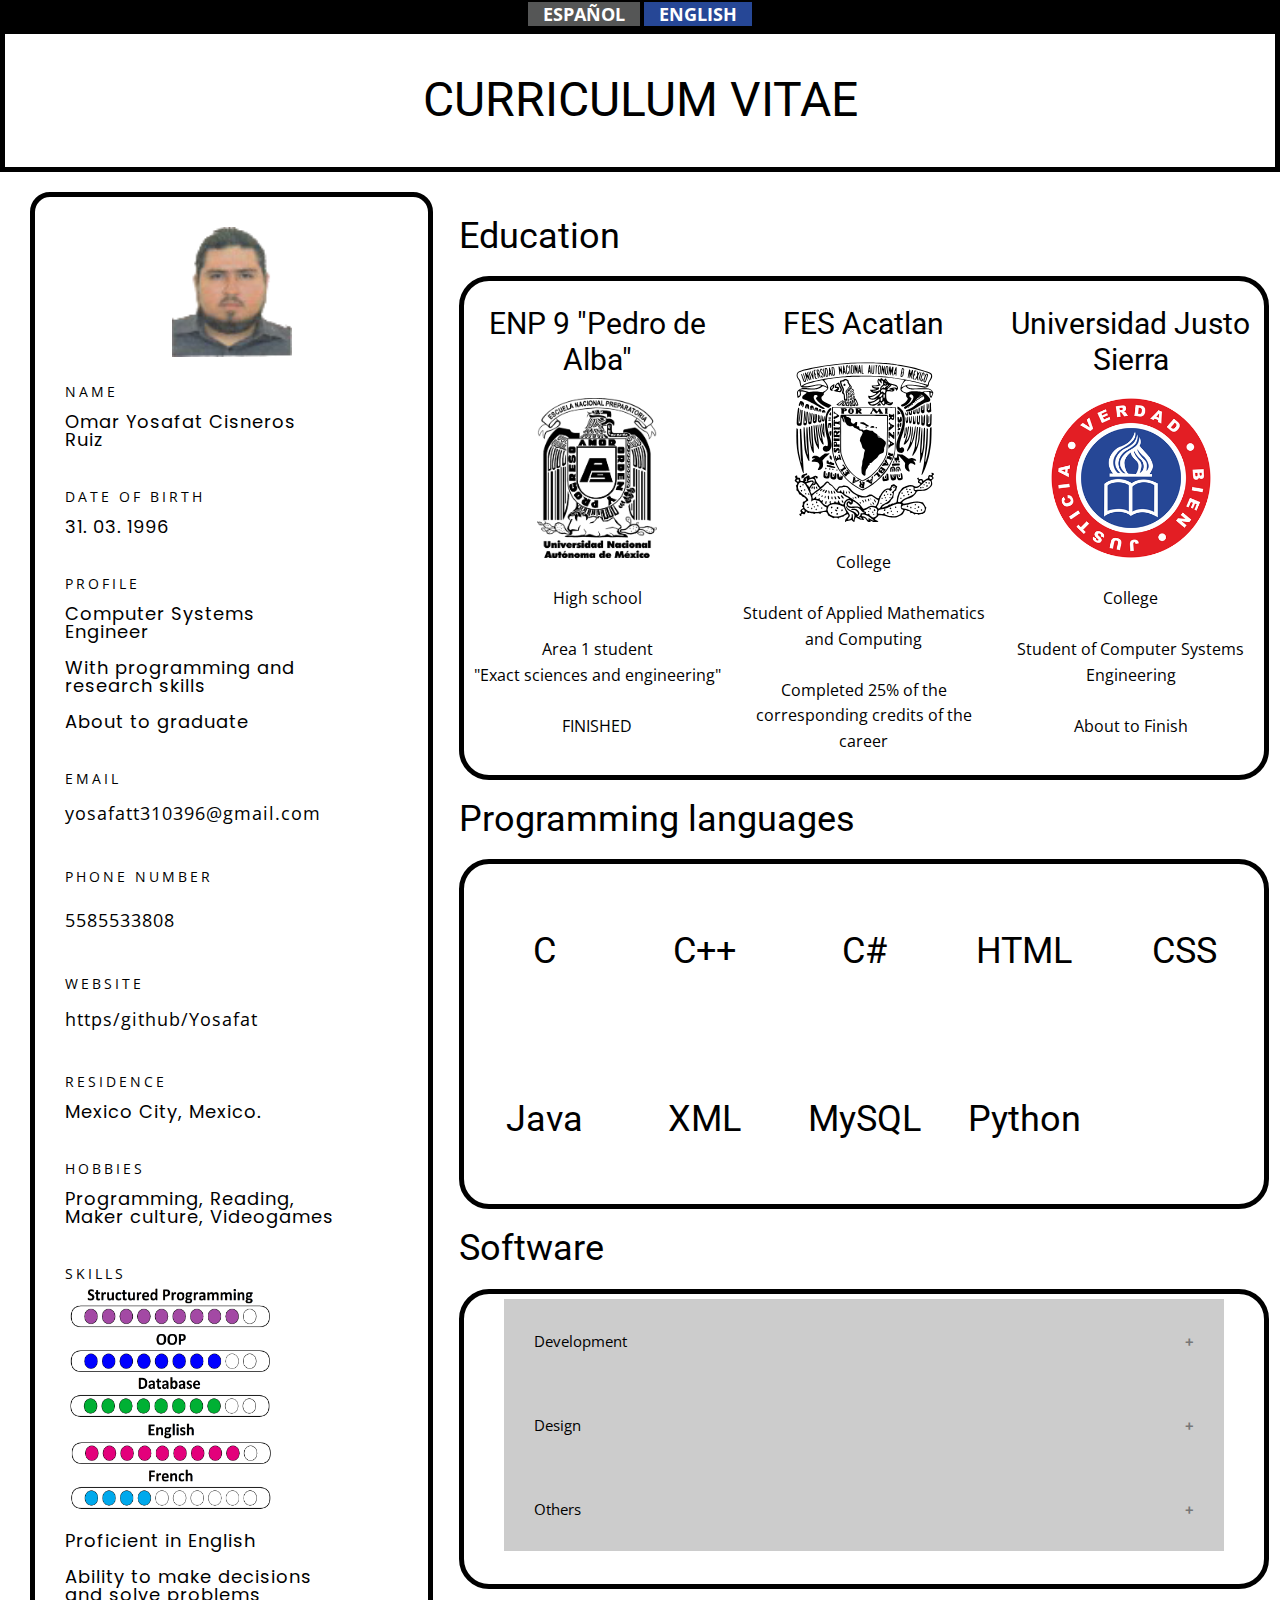
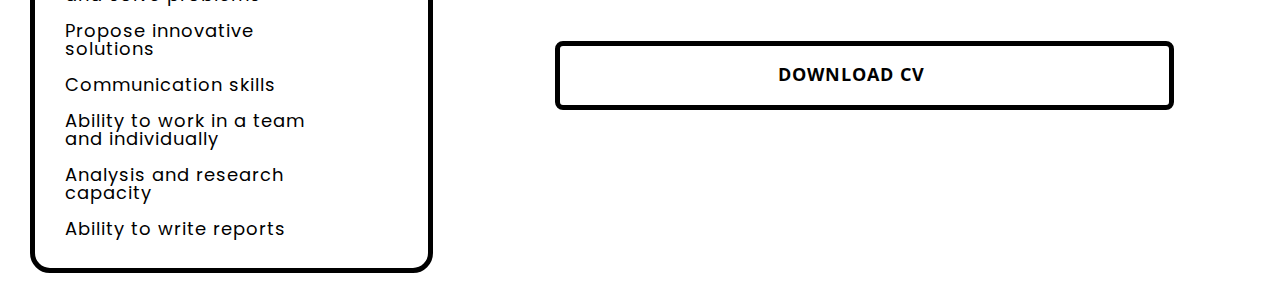
<file: ingles.html>
<!DOCTYPE html>
<html style="font-size: 16px;">
  <head>
    <meta name="viewport" content="width=device-width, initial-scale=1.0">
    <meta charset="utf-8">
    <meta name="keywords" content="Hello!">
    <meta name="description" content="">
    <meta name="page_type" content="np-template-header-footer-from-plugin">
    <title>Perfil</title>
    <link rel="stylesheet" href="css.css" media="screen">
<link rel="stylesheet" href="Perfil.css" media="screen">
    <link rel="icon" href="images/favicon.png">
    <link id="u-theme-google-font" rel="stylesheet" href="https://fonts.googleapis.com/css?family=Roboto:100,100i,300,300i,400,400i,500,500i,700,700i,900,900i|Open+Sans:300,300i,400,400i,600,600i,700,700i,800,800i">
    <link id="u-page-google-font" rel="stylesheet" href="https://fonts.googleapis.com/css?family=Open+Sans:300,300i,400,400i,600,600i,700,700i,800,800i|Poppins:100,100i,200,200i,300,300i,400,400i,500,500i,600,600i,700,700i,800,800i,900,900i">
    
    
    <script type="application/ld+json">{
		"@context": "http://schema.org",
		"@type": "Organization",
		"name": "CV Corregido"
}</script>
    <meta name="theme-color" content="#478ac9">
    <meta property="og:title" content="Perfil">
    <meta property="og:description" content="">
    <meta property="og:type" content="website">

  </head>
  <body data-home-page="Perfil.html" data-home-page-title="Perfil" class="u-body">
      <div class="langWrap"><center>
      <a href="index.html">Español</a>
      <a href=""class="yosa">English</a>
      </center></div>
      <header class="u-border-5 u-border-black u-clearfix u-custom-color-1 u-header u-header" id="sec-918f"><div class="u-clearfix u-sheet u-valign-middle u-sheet-1">

        <h1 class="u-text u-text-default u-text-1"> Curricul​​u​m <span style="font-weight: 700;"></span> vitae
        </h1></div></header>

        

    <section class="u-clearfix u-custom-color-2 u-valign-middle-xs u-section-1" id="sec-e9c5">
      <div class="u-clearfix u-expanded-width u-layout-wrap u-layout-wrap-1">
        <div class="u-layout">
          <div class="u-layout-row">
            <div class="u-container-style u-layout-cell u-size-21-lg u-size-21-xl u-size-22-md u-size-22-sm u-size-22-xs u-layout-cell-1">
              <div class="u-container-layout u-container-layout-1">
                <div class="u-align-left u-border-5 u-border-black u-container-style u-custom-color-1 u-expanded-width-lg u-expanded-width-md u-expanded-width-sm u-expanded-width-xs u-group u-radius-20 u-shape-round u-group-1">
                  <div class="u-container-layout u-container-layout-2">
                  

                     <center><img src="images/perfil.png" height="130" width="120"></center>
                    <h6 class="u-custom-font u-font-open-sans u-text u-text-default u-text-1">NAME</h6>
                    <p class="u-custom-font u-text u-text-2">Omar Yosafat Cisneros Ruiz</p>
                    <h6 class="u-custom-font u-font-open-sans u-text u-text-default u-text-3">DATE OF BIRTH</h6>
                    <p class="u-custom-font u-text u-text-4">31. 03. 1996</p>
                    <h6 class="u-custom-font u-font-open-sans u-text u-text-default u-text-5">Profile</h6>
                    <p class="u-custom-font u-text u-text-6">Computer Systems Engineer<br>
                      <br>With programming and research skills<br>
                      <br>About to graduate 
                    </p>
                    <h6 class="u-custom-font u-font-open-sans u-text u-text-default u-text-7">Email</h6>
                    <a href="mailto:yosafatt310396@gmail.com" class="u-border-1 u-border-active-palette-2-base u-border-hover-palette-2-base u-btn u-button-style u-none u-text-active-palette-2-base u-text-body-alt-color u-text-hover-palette-2-base u-btn-1"> yosafatt310396@gmail.com<br>
                    </a>
                    <h6 class="u-custom-font u-font-open-sans u-text u-text-8">Phone number</h6>
                    <a href="tel:+525522857506" class="u-border-1 u-border-active-palette-2-base u-border-hover-palette-2-base u-btn u-button-style u-none u-text-active-palette-2-base u-text-body-alt-color u-text-hover-palette-2-base u-btn-2">5585533808<br>
                    </a>
                    <h6 class="u-custom-font u-font-open-sans u-text u-text-default u-text-9">Website</h6>
                    <a href="https://github.com/YosafatCisneros/proyects" class="u-border-1 u-border-active-palette-2-base u-border-hover-palette-2-base u-btn u-button-style u-none u-text-active-palette-2-base u-text-body-alt-color u-text-hover-palette-2-base u-btn-3">https/github/Yosafat</a>
                    <h6 class="u-custom-font u-font-open-sans u-text u-text-10">residence</h6>
                    <p class="u-custom-font u-text u-text-11">Mexico City,&nbsp;Mexico.</p>
                    <h6 class="u-custom-font u-font-open-sans u-text u-text-default u-text-12">Hobbies</h6>
                    <p class="u-custom-font u-text u-text-13">Programming, Reading, Maker culture, Videogames</p>
                    <h6 class="u-custom-font u-font-open-sans u-text u-text-10">SKILLS</h6>
                    <img src="images/skillse.png" height="230" width="210">
                    <p class="u-custom-font u-text u-text-13">Proficient in English<br><br>Ability to make decisions and solve problems<br><br>Propose innovative solutions<br><br>Communication skills<br><br>Ability to work in a team and individually<br><br>Analysis and research capacity<br><br>Ability to write reports</p>
                  </div>
                </div>
              </div>
            </div>
            <div class="u-container-style u-layout-cell u-size-38-md u-size-38-sm u-size-38-xs u-size-39-lg u-size-39-xl u-layout-cell-2">
              <div class="u-container-layout u-valign-top-lg u-valign-top-md u-valign-top-sm u-valign-top-xs u-container-layout-3">

                <h2>Education</h2>

                <div class="u-border-5 u-border-black u-container-style u-custom-color-1 u-expanded-width u-group u-radius-30 u-shape-round u-group-2">
                  <div class="u-container-layout u-container-layout-4">
                    
                        <div class="row">
                          <div class="tres">
                            <center>
                              <h3>ENP 9 "Pedro de Alba"</h3>
                              <img src="images/prepa9.png" height="160" width="120">
                              <p>High school</br></br>Area 1 student</br>"Exact sciences and engineering"</br></br>FINISHED</p>
                            </center>
                          </div>
                          <div class="tres">
                            <center>
                              <h3>FES Acatlan</h3>
                              <img src="images/unam.svg" height="160" width="140">
                              <p>College</br></br>Student of Applied Mathematics and Computing</br></br>Completed 25% of the corresponding credits of the career </p>
                              </center>
                          </div>
                          <div class="tres">
                            <center>
                              <h3>Universidad Justo Sierra</h3>
                              <img src="images/ujs.png" height="160" width="160">
                              <p>College</br></br>Student of Computer Systems Engineering</br></br>About to Finish</p>
                              </center>
                          </div>
                        </div>

                  </div>
                </div>

                <h2>Programming languages</h2>

                <div class="u-border-5 u-border-black u-container-style u-custom-color-1 u-expanded-width u-group u-radius-30 u-shape-round u-group-2">
                  <div class="u-container-layout u-container-layout-4">
                              <div class="item noventa">
                                  <h2>C</h2>
                                  <svg width="160" height="160">
                                   <g>
                                    <title>Layer 1</title>
                                    <circle class="circle_animation" r="69.85699" cy="81" cx="81" stroke-width="8" stroke="#264796" fill="none"/>
                                   </g>
                                  </svg>
                              </div>
                              <div class="item noventa">
                                  <h2>C++</h2>
                                  <svg width="160" height="160">
                                   <g>
                                    <title>Layer 1</title>
                                    <circle class="circle_animation" r="69.85699" cy="81" cx="81" stroke-width="8" stroke="#264796" fill="none"/>
                                   </g>
                                  </svg>
                              </div>
                              <div class="item noventa">
                                  <h2>C#</h2>
                                  <svg width="160" height="160">
                                   <g>
                                    <title>Layer 1</title>
                                    <circle class="circle_animation" r="69.85699" cy="81" cx="81" stroke-width="8" stroke="#264796" fill="none"/>
                                   </g>
                                  </svg>
                              </div>

                              <div class="item ochenta">
                                  <h2>HTML</h2>
                                  <svg width="160" height="160">
                                   <g>
                                    <title>Layer 1</title>
                                    <circle class="circle_animation" r="69.85699" cy="81" cx="81" stroke-width="8" stroke="#264796" fill="none"/>
                                   </g>
                                  </svg>
                              </div>
                              <div class="item ochenta">
                                  <h2>CSS</h2>
                                  <svg width="160" height="160">
                                   <g>
                                    <title>Layer 1</title>
                                    <circle class="circle_animation" r="69.85699" cy="81" cx="81" stroke-width="8" stroke="#264796" fill="none"/>
                                   </g>
                                  </svg>
                              </div>

                              <div class="item setentaycinco">
                                  <h2>Java</h2>
                                  <svg width="160" height="160">
                                   <g>
                                    <title>Layer 1</title>
                                    <circle class="circle_animation" r="69.85699" cy="81" cx="81" stroke-width="8" stroke="#264796" fill="none"/>
                                   </g>
                                  </svg>
                              </div>

                               <div class="item setentaycinco">
                                  <h2>XML</h2>
                                  <svg width="160" height="160">
                                   <g>
                                    <title>Layer 1</title>
                                    <circle class="circle_animation" r="69.85699" cy="81" cx="81" stroke-width="8" stroke="#264796" fill="none"/>
                                   </g>
                                  </svg>
                              </div>

                              <div class="item setentaycinco">
                                  <h2>MySQL</h2>
                                  <svg width="160" height="160">
                                   <g>
                                    <title>Layer 1</title>
                                    <circle class="circle_animation" r="69.85699" cy="81" cx="81" stroke-width="8" stroke="#264796" fill="none"/>
                                   </g>
                                  </svg>
                              </div>



                              <div class="item cincuenta">
                                  <h2>Python</h2>
                                  <svg width="160" height="160">
                                   <g>
                                    <title>Layer 1</title>
                                    <circle class="circle_animation" r="69.85699" cy="81" cx="81" stroke-width="8" stroke="#264796" fill="none"/>
                                   </g>
                                  </svg>
                              </div>
                  </div>
                </div>


                 <h2>Software</h2>

                <div class="u-border-5 u-border-black u-container-style u-custom-color-1 u-expanded-width u-group u-radius-30 u-shape-round u-group-2">
                  <div class="u-container-layout u-container-layout-4">
                    <center>
                    
                        <button class="accordion">Development</button>
                          <div class="panel">
                            <ul>
                              <li>Codeblocks</li>
                              <li>Dev c</li>
                              <li>Visual studio</li>
                              <li>Eclipse</li>
                              <li>Netbeans</li>
                              <li>Android studio</li>
                              <li>Sublime text</li>
                              <li>Notepad++</li>
                              <li>Arduino</li>
                            </ul>
                          </div>

                          <button class="accordion">Design</button>
                          <div class="panel">
                            <ul>
                              <li>Photoshop cs5</li>
                              <li>Autodesk inventor</li>
                              <li>Autodesk fusion 360</li>
                              <li>Android studio</li>
                              <li>Sublime text</li>
                              <li>Paint</li>
                              <li>Balsamiq</li>
                              <li>Adobbe flash</li>
                              <li>Adobbe dreamweaver</li>
                            </ul>
                          </div>

                          <button class="accordion">Others</button>
                          <div class="panel">
                            <ul>
                              <li>Word</li>
                              <li>Excel</li>
                              <li>Powerpoint</li>
                              <li>Publisher</li>
                              <li>Packet Tracer</li>
                            </ul>
                          </div>
                    </center>

                  </div>
                </div>


                <a href="files/cv_ciro_en.pdf" class="u-active-custom-color-2 u-border-5 u-border-active-white u-border-black u-border-hover-grey-90 u-btn u-btn-round u-button-style u-custom-color-1 u-file-link u-hover-custom-color-1 u-radius-8 u-text-active-white u-text-body-alt-color u-text-hover-white u-btn-4" target="_blank">Download cv <span class="u-icon u-icon-1"><svg class="u-svg-content" viewBox="0 0 512 512" x="0px" y="0px" style="width: 1em; height: 1em;"><g><g><path d="M382.56,233.376C379.968,227.648,374.272,224,368,224h-64V16c0-8.832-7.168-16-16-16h-64c-8.832,0-16,7.168-16,16v208h-64    c-6.272,0-11.968,3.68-14.56,9.376c-2.624,5.728-1.6,12.416,2.528,17.152l112,128c3.04,3.488,7.424,5.472,12.032,5.472    c4.608,0,8.992-2.016,12.032-5.472l112-128C384.192,245.824,385.152,239.104,382.56,233.376z"></path>
</g>
</g><g><g><path d="M432,352v96H80v-96H16v128c0,17.696,14.336,32,32,32h416c17.696,0,32-14.304,32-32V352H432z"></path>
</g>
</g></svg><img></span>
                </a>
              </div>
            </div>
          </div>
        </div>
      </div>
    </section>
    <script>
var acc = document.getElementsByClassName("accordion");
var i;

for (i = 0; i < acc.length; i++) {
  acc[i].addEventListener("click", function() {
    this.classList.toggle("active");
    var panel = this.nextElementSibling;
    if (panel.style.maxHeight) {
      panel.style.maxHeight = null;
    } else {
      panel.style.maxHeight = panel.scrollHeight + "px";
    } 
  });
}
</script>
  </body>
</html>
</file>
